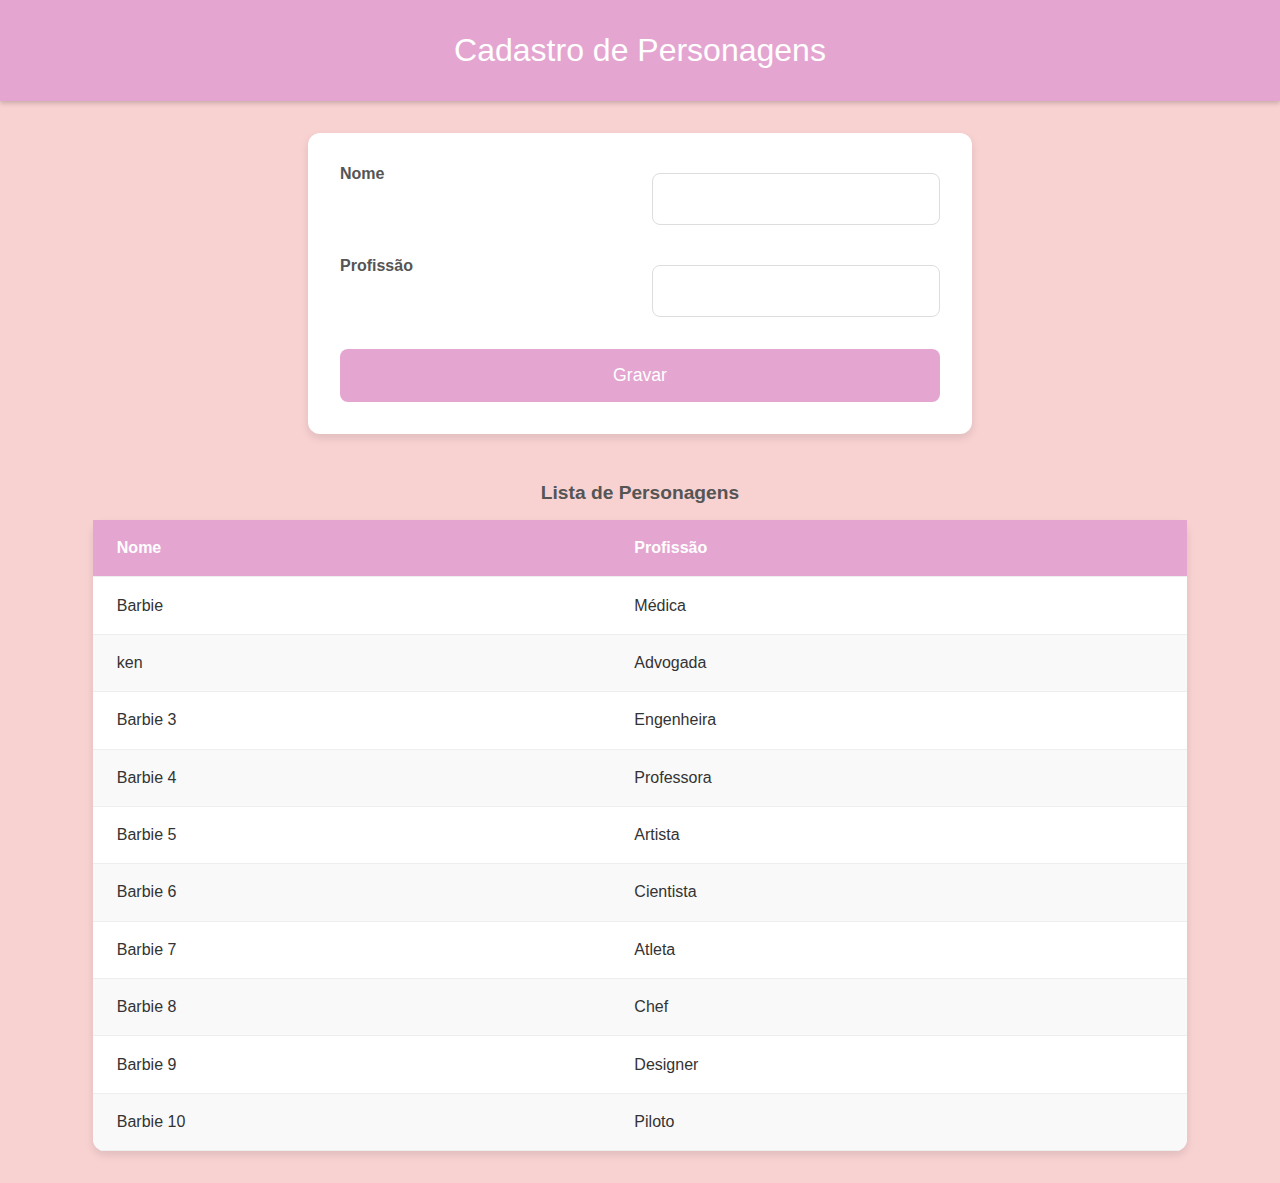
<file: index.html>
<!DOCTYPE html>
<html lang="pt-br">
<head>
    <meta charset="UTF-8">
    <meta name="viewport" content="width=device-width, initial-scale=1.0">
    <title>Cadastro e Tabela de Personagens</title>
    <link rel="stylesheet" href="style.css">
</head>
<body>

    <header>
        Cadastro de Personagens
    </header>

    <main>
        <form id="formCadastro">
            <label for="nome">Nome</label>
            <input type="text" id="nome" name="nome" required>

            <label for="profissao">Profissão</label>
            <input type="text" id="profissao" name="profissao" required>

            <button type="submit">Gravar</button>
        </form>

        <table>
            <caption>Lista de Personagens</caption>
            <thead>
                <tr>
                    <th>Nome</th>
                    <th>Profissão</th>
                </tr>
            </thead>
            <tbody id="tabelaPersonagens">
                </tbody>
        </table>
    </main>

    <script src="script.js"></script>
</body>
</html>
</file>
<file: style.css>
body {
    font-family: 'Segoe UI', Tahoma, Geneva, Verdana, sans-serif;
    background-color: #f8d1d1;
    color: #333;
    margin: 0;
    padding: 0;
    display: flex;
    flex-direction: column;
    min-height: 100vh;
}

header {
    background-color: #e4a6d1;
    text-align: center;
    padding: 2rem 0;
    font-size: 2rem;
    color: white;
    box-shadow: 0 2px 5px rgba(0, 0, 0, 0.2);
}

main {
    flex: 1;
    display: flex;
    flex-direction: column;
    align-items: center;
    padding: 2rem;
}

form {
    max-width: 600px;
    width: 100%;
    margin-bottom: 2rem;
    padding: 2rem;
    background-color: white;
    border-radius: 12px;
    box-shadow: 0 4px 8px rgba(0, 0, 0, 0.1);
    display: grid;
    grid-gap: 1rem;
    grid-template-columns: 1fr;
}

label {
    font-size: 1rem;
    font-weight: 600;
    color: #555;
}

input {
    width: 100%;
    padding: 1rem;
    margin: 0.5rem 0;
    border-radius: 8px;
    border: 1px solid #ddd;
    box-sizing: border-box;
    font-size: 1rem;
}

button {
    background-color: #e4a6d1;
    border: none;
    padding: 1rem 1.5rem;
    color: white;
    border-radius: 8px;
    cursor: pointer;
    font-size: 1.1rem;
    transition: background-color 0.3s ease;
}

button:hover {
    background-color: #d190c7;
}

table {
    width: 90%;
    border-collapse: collapse;
    background-color: white;
    border-radius: 12px;
    box-shadow: 0 4px 8px rgba(0, 0, 0, 0.1);
    overflow: hidden;
}

caption {
    padding: 1rem;
    font-size: 1.2rem;
    font-weight: bold;
    color: #555;
}

th, td {
    padding: 1.2rem 1.5rem;
    text-align: left;
    border-bottom: 1px solid #eee;
}

th {
    background-color: #e4a6d1;
    color: white;
    font-weight: 600;
}

tr:nth-child(even) {
    background-color: #f9f9f9;
}

@media (min-width: 768px) {
    form {
        grid-template-columns: 1fr 1fr;
        grid-gap: 1.5rem;
    }
    form button {
        grid-column: 1 / 3;
    }
}
</file>
